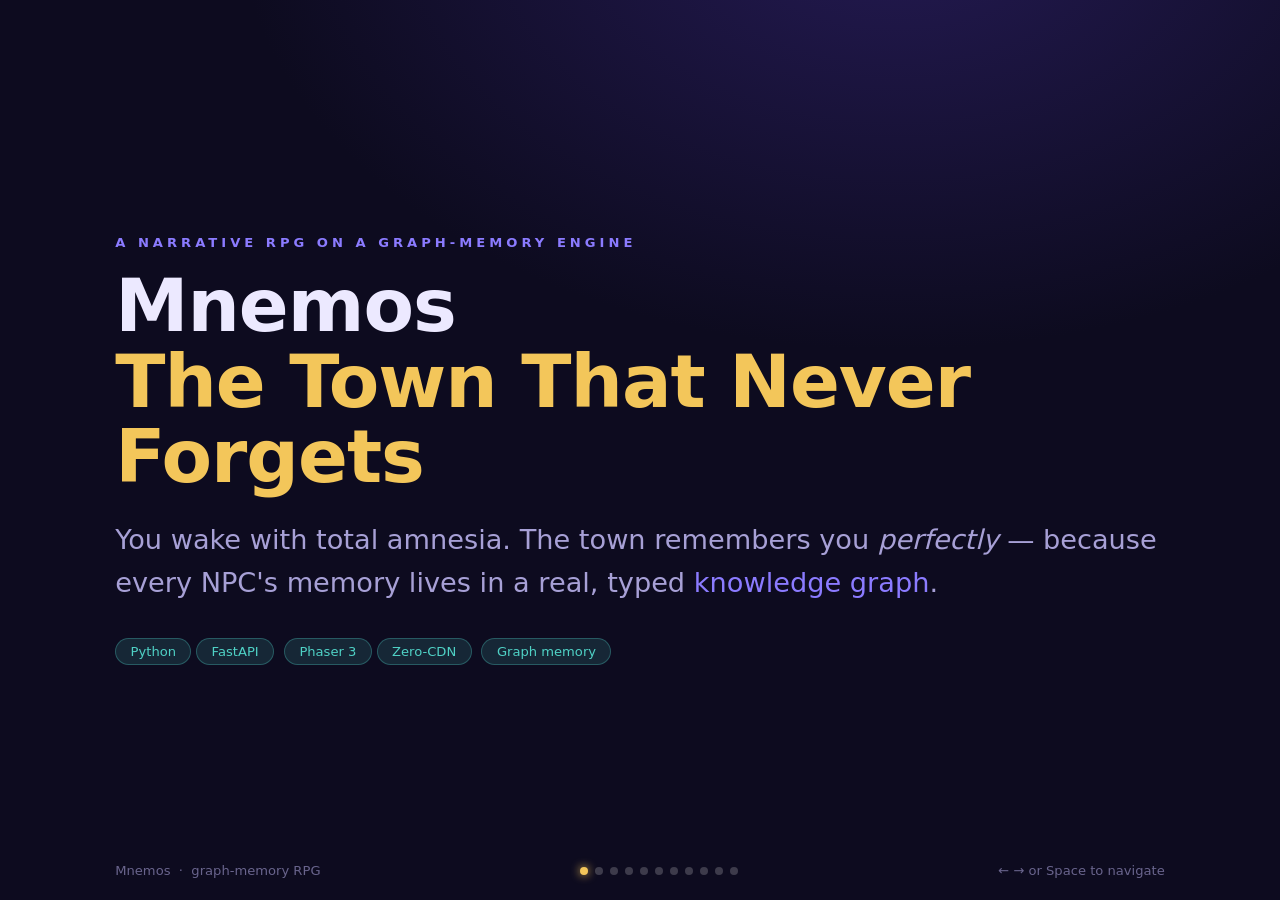
<file: docs/presentation.html>
<!DOCTYPE html>
<html lang="en">
<head>
<meta charset="UTF-8" />
<meta name="viewport" content="width=device-width, initial-scale=1.0" />
<title>Mnemos — The Town That Never Forgets</title>
<style>
  :root {
    --bg: #0d0b1f;
    --bg2: #141031;
    --ink: #ece9ff;
    --muted: #a7a0d6;
    --gold: #f3c65a;
    --gold-soft: #f7dd9a;
    --violet: #8b7bff;
    --teal: #4fd1c5;
    --rose: #ff7b9c;
    --card: rgba(255, 255, 255, 0.05);
    --border: rgba(139, 123, 255, 0.28);
  }
  * { box-sizing: border-box; margin: 0; padding: 0; }
  html, body { height: 100%; }
  body {
    font-family: "Segoe UI", system-ui, -apple-system, sans-serif;
    background: radial-gradient(1200px 800px at 70% -10%, #241a53 0%, var(--bg) 55%);
    color: var(--ink);
    overflow: hidden;
  }
  #deck { height: 100vh; width: 100vw; position: relative; }
  .slide {
    position: absolute;
    inset: 0;
    display: none;
    flex-direction: column;
    justify-content: center;
    padding: 6vh 9vw;
    animation: fade 0.5s ease;
  }
  .slide.active { display: flex; }
  @keyframes fade {
    from { opacity: 0; transform: translateY(18px); }
    to { opacity: 1; transform: translateY(0); }
  }
  h1 { font-size: clamp(2.4rem, 6vw, 4.6rem); line-height: 1.03; letter-spacing: -1px; }
  h2 { font-size: clamp(1.7rem, 3.6vw, 2.9rem); margin-bottom: 1.4rem; color: var(--gold); }
  .kicker {
    text-transform: uppercase; letter-spacing: 4px; font-size: 0.82rem;
    color: var(--violet); margin-bottom: 1.1rem; font-weight: 700;
  }
  p, li { font-size: clamp(1rem, 1.7vw, 1.35rem); line-height: 1.6; color: var(--ink); }
  .sub { color: var(--muted); max-width: 60ch; margin-top: 1.2rem; }
  .gold { color: var(--gold); }
  .teal { color: var(--teal); }
  .rose { color: var(--rose); }
  .violet { color: var(--violet); }
  code {
    font-family: "SF Mono", "Fira Code", monospace;
    background: rgba(139,123,255,0.14); color: var(--gold-soft);
    padding: 0.12em 0.4em; border-radius: 6px; font-size: 0.92em;
  }
  ul { list-style: none; margin-top: 0.5rem; }
  li { margin: 0.7rem 0; padding-left: 1.7rem; position: relative; }
  li::before {
    content: "◆"; color: var(--violet); position: absolute; left: 0; top: 0.05em;
    font-size: 0.8em;
  }
  .grid { display: grid; gap: 1.2rem; margin-top: 1rem; }
  .g2 { grid-template-columns: 1fr 1fr; }
  .g3 { grid-template-columns: repeat(3, 1fr); }
  .g4 { grid-template-columns: repeat(4, 1fr); }
  .card {
    background: var(--card); border: 1px solid var(--border);
    border-radius: 16px; padding: 1.3rem 1.4rem;
    backdrop-filter: blur(6px);
  }
  .card h3 { color: var(--gold); font-size: 1.15rem; margin-bottom: 0.5rem; }
  .card p { font-size: 0.98rem; color: var(--muted); }
  .verb { font-family: monospace; color: var(--teal); font-weight: 700; }
  pre {
    background: #0a0818; border: 1px solid var(--border); border-radius: 14px;
    padding: 1.4rem 1.6rem; margin-top: 1.2rem; overflow: auto;
    font-family: "SF Mono", monospace; font-size: clamp(0.72rem, 1.15vw, 1rem);
    line-height: 1.5; color: var(--gold-soft);
  }
  pre .c { color: var(--muted); }
  pre .k { color: var(--violet); }
  .big { font-size: clamp(3rem, 9vw, 7rem); color: var(--gold); font-weight: 800; line-height: 1; }
  .flow {
    display: flex; align-items: center; gap: 0.8rem; flex-wrap: wrap;
    margin-top: 1.6rem; font-family: monospace; font-size: clamp(0.8rem,1.4vw,1.15rem);
  }
  .node {
    background: var(--card); border: 1px solid var(--border); border-radius: 10px;
    padding: 0.7rem 1rem; color: var(--ink);
  }
  .arrow { color: var(--violet); font-size: 1.4rem; }
  .endings { display: grid; grid-template-columns: repeat(2,1fr); gap: 1rem; margin-top: 1rem; }
  .ending { border-left: 3px solid var(--violet); padding: 0.7rem 1.1rem; background: var(--card); border-radius: 0 12px 12px 0; }
  .ending.good { border-color: var(--teal); }
  .ending.bad { border-color: var(--rose); }
  .ending.secret { border-color: var(--gold); }
  .ending strong { display: block; font-size: 1.05rem; margin-bottom: 0.2rem; }
  .ending span { color: var(--muted); font-size: 0.92rem; }
  footer {
    position: fixed; bottom: 22px; left: 0; right: 0;
    display: flex; justify-content: space-between; align-items: center;
    padding: 0 9vw; color: var(--muted); font-size: 0.82rem; z-index: 5;
  }
  .dots { display: flex; gap: 7px; }
  .dot { width: 8px; height: 8px; border-radius: 50%; background: rgba(255,255,255,0.2); }
  .dot.on { background: var(--gold); box-shadow: 0 0 10px var(--gold); }
  .hint { opacity: 0.6; }
  .tag {
    display: inline-block; background: rgba(79,209,197,0.14); color: var(--teal);
    border: 1px solid rgba(79,209,197,0.3); border-radius: 20px;
    padding: 0.3rem 0.9rem; font-size: 0.82rem; margin: 0.3rem 0.3rem 0 0;
  }
  .lead { font-size: clamp(1.15rem, 2.2vw, 1.7rem); color: var(--muted); max-width: 62ch; margin-top: 1.4rem; }
  .quote { font-style: italic; color: var(--gold-soft); border-left: 3px solid var(--gold); padding-left: 1.2rem; margin-top: 1.5rem; }
</style>
</head>
<body>
<div id="deck">

  <!-- 1 TITLE -->
  <section class="slide active">
    <div class="kicker">A narrative RPG on a graph-memory engine</div>
    <h1>Mnemos<br /><span class="gold">The Town That Never Forgets</span></h1>
    <p class="lead">You wake with total amnesia. The town remembers you <em>perfectly</em> —
      because every NPC's memory lives in a real, typed <span class="violet">knowledge graph</span>.</p>
    <div style="margin-top:1.8rem;">
      <span class="tag">Python</span><span class="tag">FastAPI</span>
      <span class="tag">Phaser 3</span><span class="tag">Zero-CDN</span>
      <span class="tag">Graph memory</span>
    </div>
  </section>

  <!-- 2 THE PROBLEM -->
  <section class="slide">
    <div class="kicker">The problem</div>
    <h2>Game NPCs have goldfish memory</h2>
    <p>Most game "memory" is a flag or a flat vector store. It can tell you a scene
      <em>sounds similar</em> to a past one — but it can't model <span class="gold">who told whom</span>,
      how a belief travelled, or that a rumor is second-hand and distortable.</p>
    <div class="quote">Vector search finds similar <em>text</em>. It cannot represent that
      NPC B learned about an event <span class="gold">from</span> NPC A, along a specific social path.</div>
    <p class="sub">Result: towns full of independent chatbots that don't actually feel alive.</p>
  </section>

  <!-- 3 WHAT IS MNEMOS -->
  <section class="slide">
    <div class="kicker">The idea</div>
    <h2>A town where memory is the mechanic</h2>
    <div class="grid g3">
      <div class="card"><h3>Real memory</h3><p>Every NPC genuinely remembers what you did, who told them, and how they feel about you.</p></div>
      <div class="card"><h3>Gossip spreads</h3><p>Deeds propagate between characters as rumors across graph edges — reputation travels ahead of you.</p></div>
      <div class="card"><h3>Choices compound</h3><p>Kindness and cruelty snowball into wildly different endings. The graph you build decides your fate.</p></div>
    </div>
    <p class="sub">And a "Memory Potion" that calls <code>forget()</code> to surgically erase an NPC's grudge — the on-theme showpiece.</p>
  </section>

  <!-- 4 GRAPH VS VECTORS -->
  <section class="slide">
    <div class="kicker">The key insight</div>
    <h2>Why a graph, not vectors?</h2>
    <p>Typed nodes: <code>Player · NPC · Event · Item · Location · Faction · Rumor · Trait</code></p>
    <p style="margin-top:0.8rem;">Typed edges: <code>helped · harmed · owes-favor · trusts · distrusts · witnessed · <span class="gold">told-about</span> · member-of · has-trait</code></p>
    <div class="quote">The star edge is <span class="gold">told-about</span> (NPC → NPC gossip). It encodes
      that a belief is second-hand, weaker per hop, and travelled a real social path —
      a <em>relationship</em>, not a similarity score.</div>
  </section>

  <!-- 5 ARCHITECTURE -->
  <section class="slide">
    <div class="kicker">Architecture</div>
    <h2>A fully decoupled "NPC Brain"</h2>
    <div class="flow">
      <span class="node">Web client<br /><small class="hint">Phaser 3</small></span>
      <span class="arrow">→</span>
      <span class="node">Game server<br /><small class="hint">FastAPI</small></span>
      <span class="arrow">→</span>
      <span class="node" style="border-color:var(--gold);">NPC Brain<br /><small class="hint">4 verbs</small></span>
      <span class="arrow">→</span>
      <span class="node">Knowledge graph<br /><small class="hint">source of truth</small></span>
    </div>
    <p class="sub">The game only knows four HTTP verbs — <code>/brain/remember</code>,
      <code>/recall</code>, <code>/improve</code>, <code>/forget</code>. Swap the client, or drop the
      Brain into any game; it stays untouched. <span class="gold">That decoupling is the whole pitch.</span></p>
  </section>

  <!-- 6 THE FOUR VERBS -->
  <section class="slide">
    <div class="kicker">The engine</div>
    <h2>Four verbs run everything</h2>
    <div class="grid g4">
      <div class="card"><h3><span class="verb">remember</span></h3><p>Write an event + typed edges. Trust shifts; betrayal counts more than a favor.</p></div>
      <div class="card"><h3><span class="verb">recall</span></h3><p>Blend first-hand edges, second-hand rumors, and topic search into a disposition.</p></div>
      <div class="card"><h3><span class="verb">improve</span></h3><p>Derive traits, reweight, and propagate rumors to socially-connected NPCs.</p></div>
      <div class="card"><h3><span class="verb">forget</span></h3><p>Surgically delete a grudge + its rumor cascade. The rest of the graph survives.</p></div>
    </div>
    <p class="sub">Deterministic math is the source of truth. Mirrors to <span class="teal">Cognee Cloud</span> when a key is present.</p>
  </section>

  <!-- 7 RUMOR PROPAGATION -->
  <section class="slide">
    <div class="kicker">The magic moment</div>
    <h2>Reputation arrives before you do</h2>
    <pre><span class="c"># Act 1: you help Mira. She witnessed it.</span>
brain.<span class="k">remember</span>(actor=player, target=mira, deed=<span class="k">"helped"</span>)

<span class="c"># improve() spreads it to Mira's district & faction...</span>
brain.<span class="k">improve</span>(scope=mira)   <span class="c"># told-about edges, confidence decays per hop</span>

<span class="c"># Act 2: a stranger you've never met already knows.</span>
brain.<span class="k">recall</span>(subject=stranger, about=player)
<span class="c">#  → secondhand: "Mira speaks well of the stranger" (confidence 0.7)</span>
<span class="c">#  → mood: "friendly"  (hearsay nudges trust, but weaker)</span></pre>
    <p class="sub">In-game, the <span class="gold">Rumour Ticker</span> shows those <code>told-about</code> dots
      travelling the graph in real time.</p>
  </section>

  <!-- 8 FORGET -->
  <section class="slide">
    <div class="kicker">The showpiece</div>
    <h2>The Memory Potion: <span class="verb">forget()</span></h2>
    <p>In Act 4 you brew a potion that does something vector memory can't do cleanly:
      <span class="gold">surgically remove one grudge</span> — the <code>harmed</code> and
      <code>distrusts</code> edges, the seed event, <em>and</em> the rumor cascade it spawned —
      while leaving every other memory intact.</p>
    <pre>brain.<span class="k">forget</span>(target_subject=renna, target_about=player,
             edges=[<span class="k">"harmed"</span>, <span class="k">"distrusts"</span>], cascade_rumors=<span class="k">True</span>)
<span class="c"># → disposition_after: mood flips "hostile" → "neutral"</span></pre>
    <p class="sub">It's the theme made mechanical: forgetting as a precise graph operation.</p>
  </section>

  <!-- 9 ACTS & ENDINGS -->
  <section class="slide">
    <div class="kicker">The story</div>
    <h2>Five acts, four endings</h2>
    <p>The Waking → Reputation Travels → The Reckoning → The Town That Remembers → Restoration or Ruin.</p>
    <div class="endings">
      <div class="ending good"><strong class="teal">A — The Town That Remembers</strong><span>Good karma: favours converge to save you.</span></div>
      <div class="ending"><strong>B — Hollow Victory</strong><span>Neutral. You win, but the town stays cold.</span></div>
      <div class="ending bad"><strong class="rose">C — The Stranger, Forgotten</strong><span>Bad karma: the town forgets <em>you</em>.</span></div>
      <div class="ending secret"><strong class="gold">D — The Amnesiac's Mercy</strong><span>Secret: spend the potion to free Renna.</span></div>
    </div>
  </section>

  <!-- 10 TECH -->
  <section class="slide">
    <div class="kicker">Engineering</div>
    <h2>Runs anywhere, phones home to no one</h2>
    <div class="grid g2">
      <div class="card"><h3>Zero-CDN client</h3><p>Phaser 3 vendored locally. Real tilemap, 4-direction animated sprites, arcade physics, particle effects. No internet at runtime.</p></div>
      <div class="card"><h3>Procedural art</h3><p>Every sprite sheet & tileset generated by <code>gen_assets.py</code> with Pillow. No downloaded assets.</p></div>
      <div class="card"><h3>Local-first, cloud-optional</h3><p>Deterministic local graph is authoritative; mirrors to <span class="teal">Cognee Cloud</span> when you opt in.</p></div>
      <div class="card"><h3>Tested to the endings</h3><p>Pytest covers graph idempotency, all 4 verbs, rumor spread, surgical forget, full playthroughs, every endpoint.</p></div>
    </div>
  </section>

  <!-- 11 CLOSE -->
  <section class="slide">
    <div class="kicker">In one line</div>
    <h1>Memory you can <span class="gold">walk through.</span></h1>
    <p class="lead">Mnemos turns a knowledge graph into a living town — where gossip travels,
      grudges compound, and forgetting is a spell. The Brain is decoupled, so it can
      remember for <em>your</em> game next.</p>
    <div class="quote">Mnemos: the town that never forgets — and now, neither will your game.</div>
  </section>

</div>

<footer>
  <span class="hint">Mnemos &nbsp;·&nbsp; graph-memory RPG</span>
  <div class="dots" id="dots"></div>
  <span class="hint">← → or Space to navigate</span>
</footer>

<script>
  const slides = [...document.querySelectorAll(".slide")];
  const dotsEl = document.getElementById("dots");
  let i = 0;
  slides.forEach((_, n) => {
    const d = document.createElement("div");
    d.className = "dot" + (n === 0 ? " on" : "");
    d.onclick = () => go(n);
    dotsEl.appendChild(d);
  });
  const dots = [...dotsEl.children];
  function go(n) {
    i = Math.max(0, Math.min(slides.length - 1, n));
    slides.forEach((s, k) => s.classList.toggle("active", k === i));
    dots.forEach((d, k) => d.classList.toggle("on", k === i));
  }
  document.addEventListener("keydown", (e) => {
    if (["ArrowRight", " ", "PageDown"].includes(e.key)) { e.preventDefault(); go(i + 1); }
    if (["ArrowLeft", "PageUp"].includes(e.key)) { e.preventDefault(); go(i - 1); }
    if (e.key === "Home") go(0);
    if (e.key === "End") go(slides.length - 1);
  });
  // swipe for touch
  let x0 = null;
  addEventListener("touchstart", e => x0 = e.touches[0].clientX);
  addEventListener("touchend", e => {
    if (x0 === null) return;
    const dx = e.changedTouches[0].clientX - x0;
    if (Math.abs(dx) > 50) go(i + (dx < 0 ? 1 : -1));
    x0 = null;
  });
</script>
</body>
</html>
</file>
